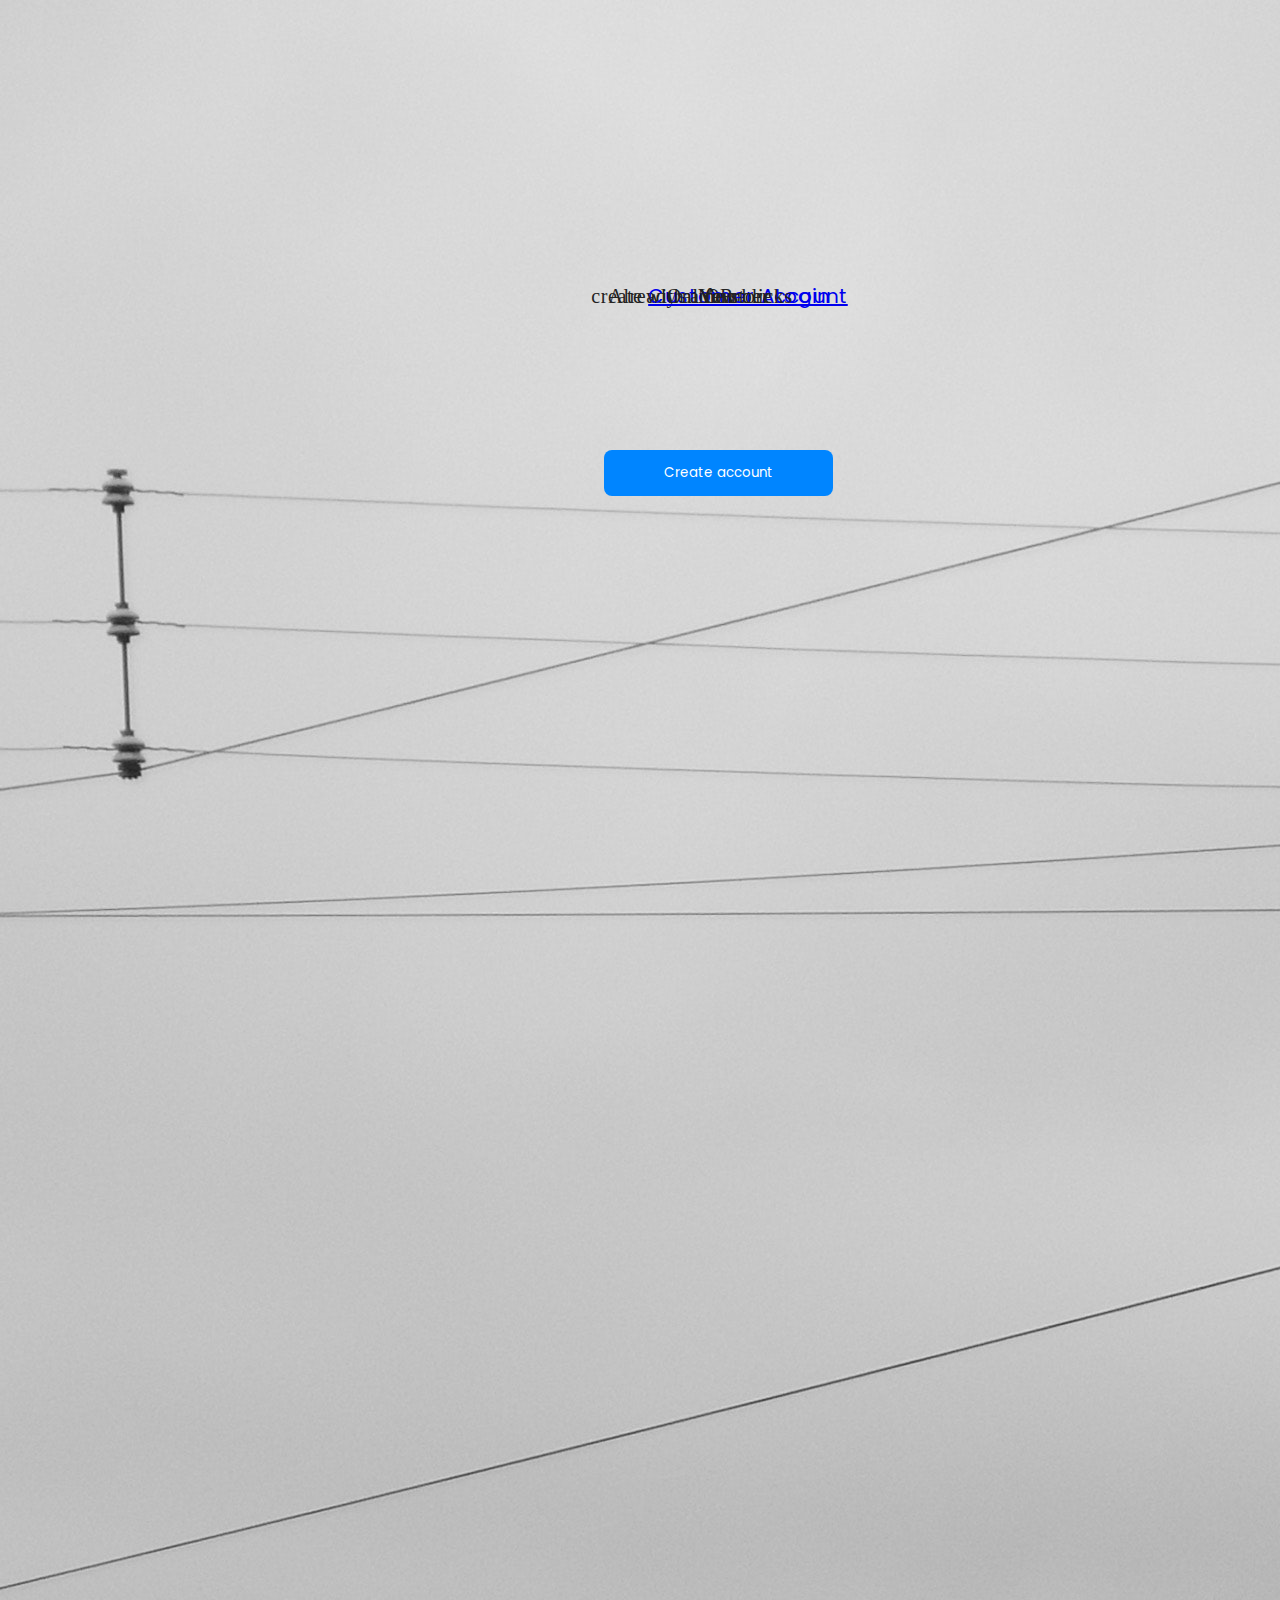
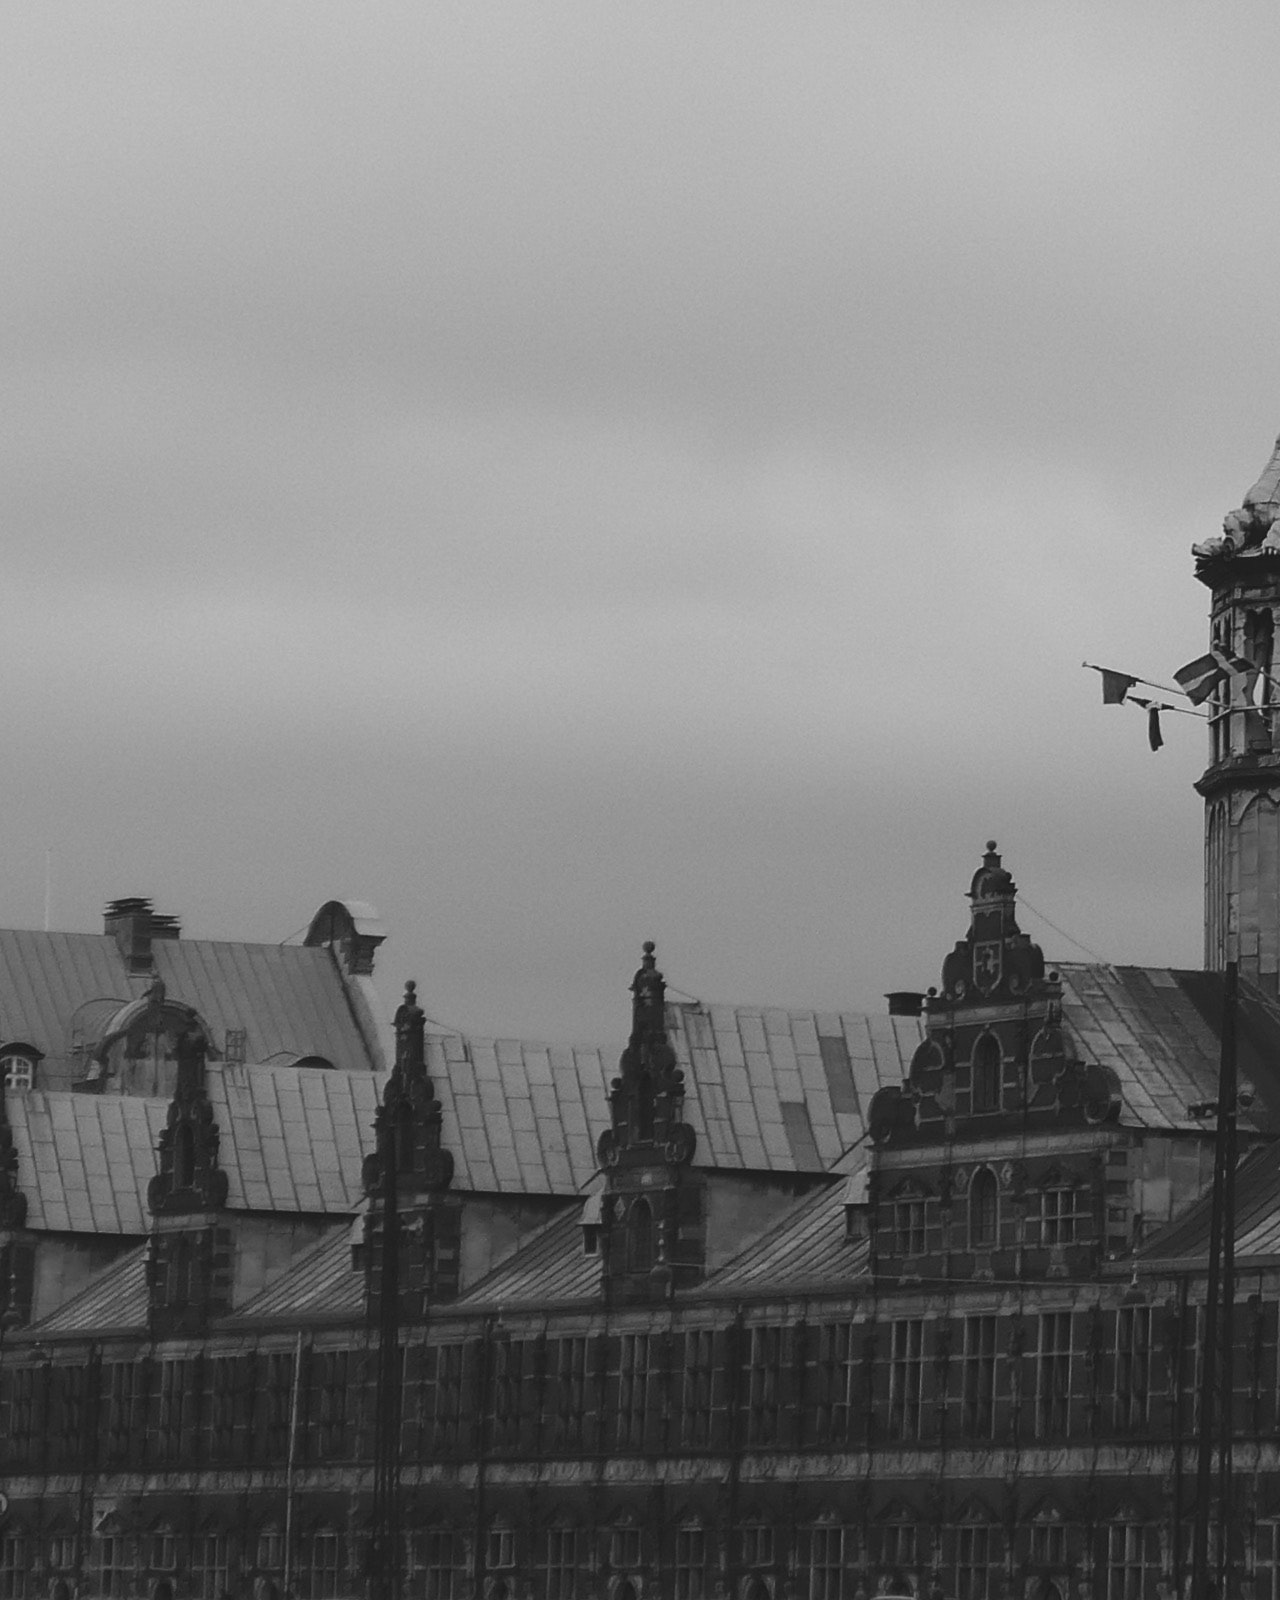
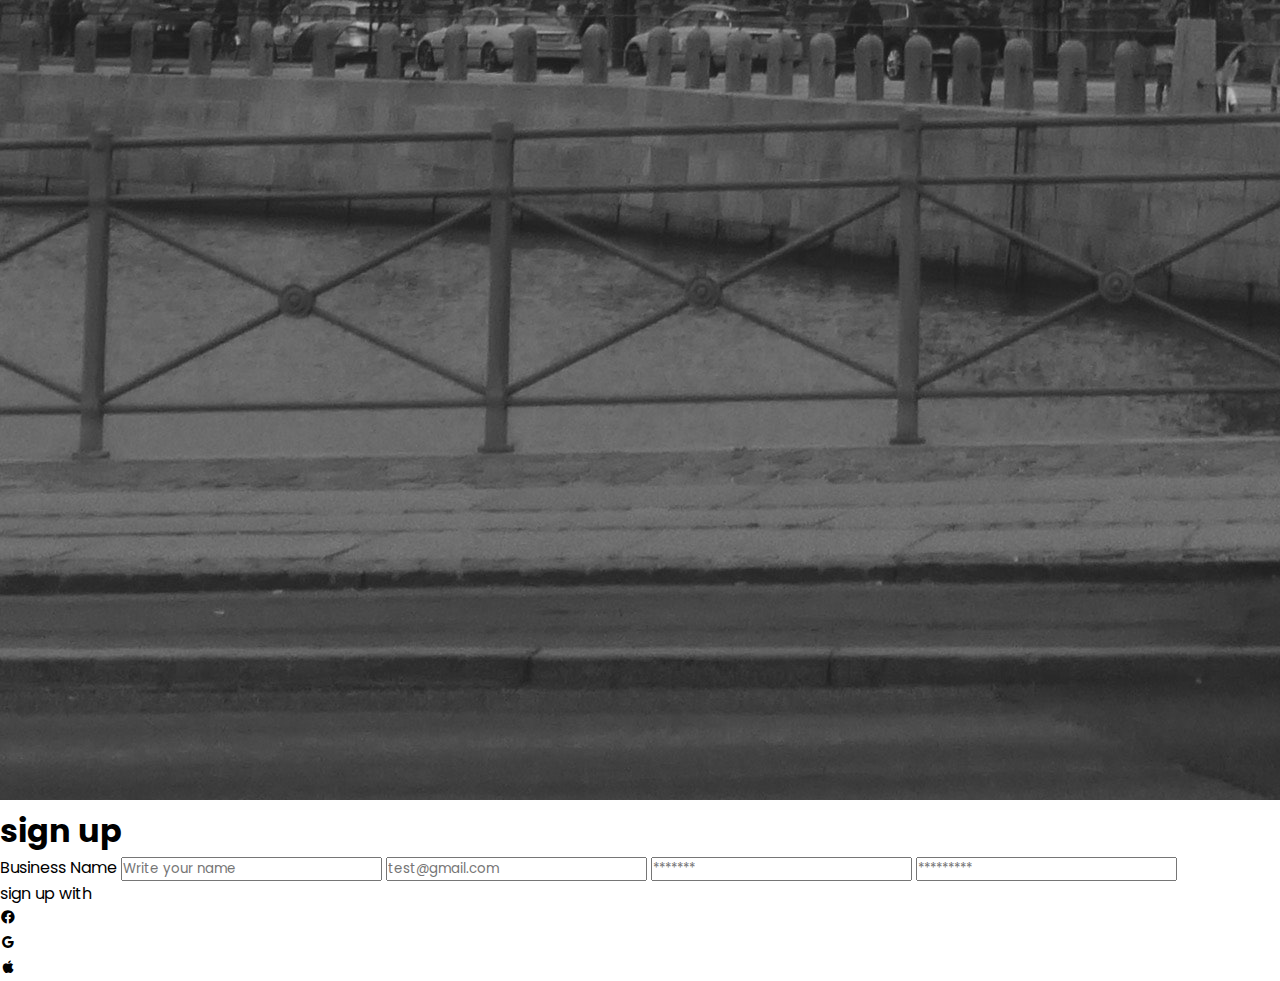
<file: index.html>
<!DOCTYPE html>
<html lang="en">
<head>
    <meta charset="UTF-8">
    <meta http-equiv="X-UA-Compatible" content="IE=edge">
    <meta name="viewport" content="width=device-width, initial-scale=1.0">
    <title>Document</title>
    <link href='https://unpkg.com/boxicons@2.1.4/css/boxicons.min.css' rel='stylesheet'>
    <link rel="stylesheet" href="https://cdn.jsdelivr.net/npm/bootstrap@5.2.3/dist/css/bootstrap.min.css" integrity="sha384-rbsA2VBKQhggwzxH7pPCaAqO46MgnOM80zW1RWuH61DGLwZJEdK2Kadq2F9CUG65" crossorigin="anonymous">
    <link rel="stylesheet" href="style.css">
</head>
<body>
    <div class="container">
        <div class="body-content">
            <div class="img-container">
                <img src="img/jip.jpg" alt="" srcset="">
                <!-- <div class="img-text">
                    <h3>Your own online shop with few clicks</h3>
                </div> -->
            </div>
            <div class="login-container">
                <form action="">
                    <h1 class="form-heading">sign up</h1>

                    <label for="" class="business-text">Business Name</label>
                    <input type="text" class="business-name" placeholder="Write your name">

                    <!-- <label for="email" class="">Business Email</label> -->
                    <input type="email"  class="business-email" placeholder="test@gmail.com">

                    <!-- <label for="" class="">Password</label> -->
                    <input type="email" class="business-password1" placeholder="*******">

                    <!-- <label for="" class="">Password</label> -->
                    <input type="password" class="business-password" placeholder="*********">

                    <button>Create account</button>

                </form>

                <div class="alternate">
                    <div class="left"></div>
                    <p class="or">OR</p>
                    <div class="right"></div>
                </div>

                <div class="signup">
                    sign up with
                </div>
                <div class="socials">
                    <div class="fb"><i class='bx bxl-facebook-circle'></i></div>
                    <div class="go"><i class='bx bxl-google' ></i></div>
                    <div class="ap"><i class='bx bxl-apple' ></i></div>
                </div>

                <div class="member">
                    <p>Already a Member <a href="#">Login</a></p>
                </div>

                <div class="create">
                    <p>create <a href="#">Customer Account</a></p>
                </div>

                <div class="img-text">
                    <p>Your</p>
                    <p>Online store</p>
                    <p>with a few clicks</p>
                </div>
    
            </div>
        </div>
        
    </div>
</body>
</html>
</file>
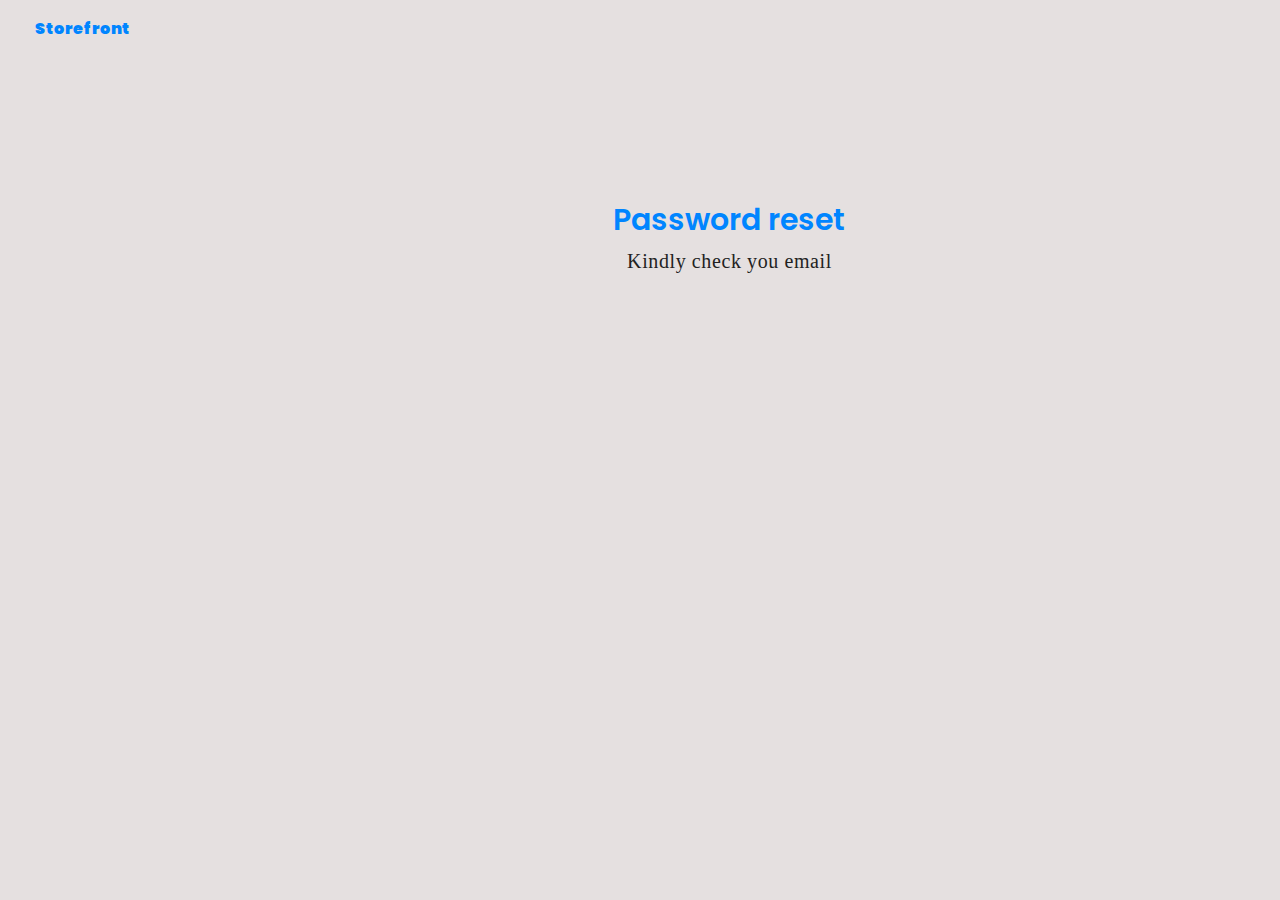
<file: after_reset.html>
<!DOCTYPE html>
<html lang="en">
<head>
    <meta charset="UTF-8">
    <meta http-equiv="X-UA-Compatible" content="IE=edge">
    <meta name="viewport" content="width=device-width, initial-scale=1.0">
    <title>Document</title>
    <link rel="stylesheet" href="style.css">
</head>
<body class="reset-background">
    <div class="logo">Storefront</div>

    <h3 class="reset">Password reset</h3>
    <p class="reset-text">Kindly check you email</p>
   
</body>
</html>
</file>
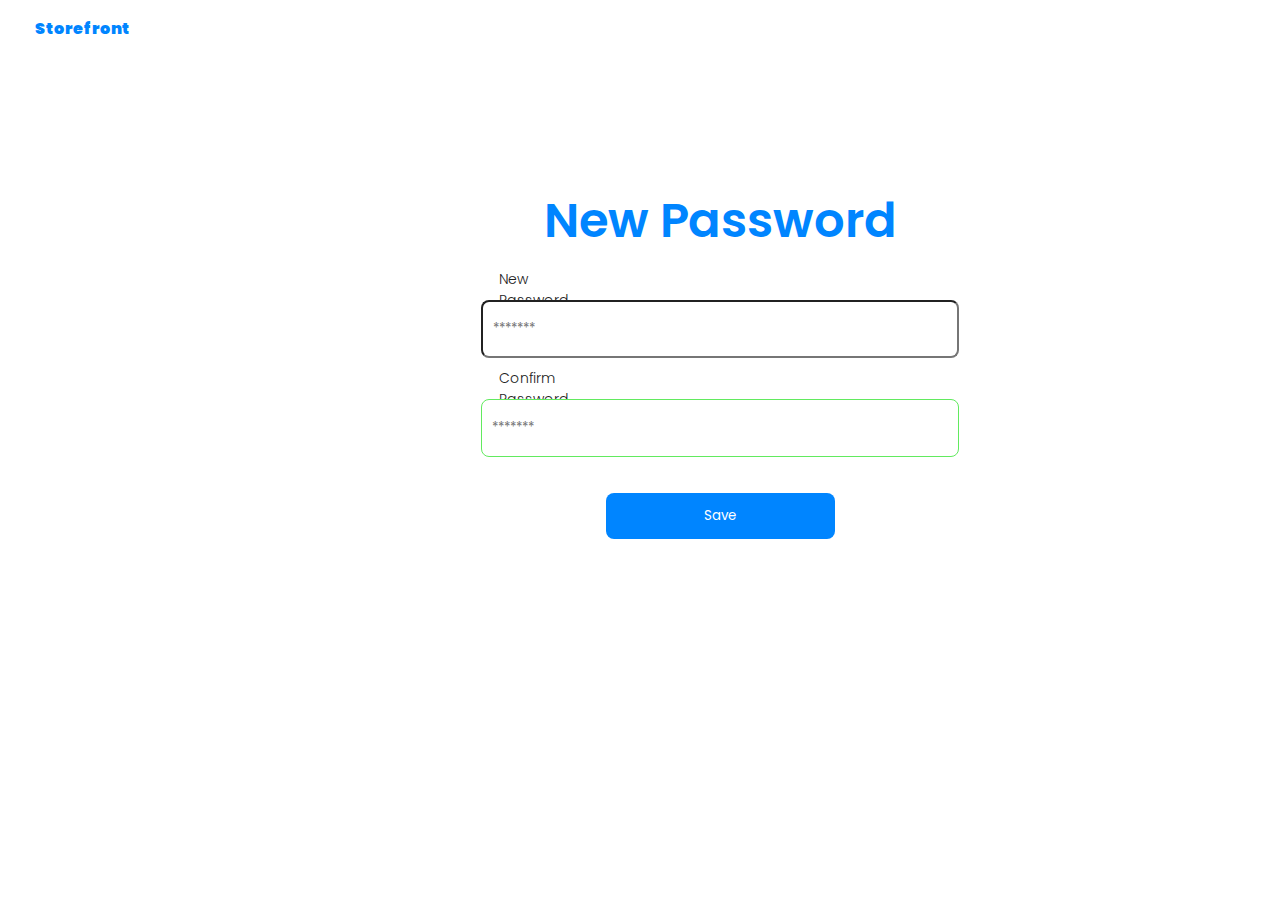
<file: new_password.html>
<!DOCTYPE html>
<html lang="en">
<head>
    <meta charset="UTF-8">
    <meta http-equiv="X-UA-Compatible" content="IE=edge">
    <meta name="viewport" content="width=device-width, initial-scale=1.0">
    <title>New password</title>
    <link rel="stylesheet" href="style.css">
</head>
<body>
    <a href="#" class="logo">Storefront</a>
    <div class="container">
        <h2>New Password</h2>
        <label for="new Password" class="new">New Password</label>
        <input type="password" class="newpass" placeholder="*******">

        <label for="Confirm password" class="confirm">Confirm Password</label>
        <input type="password" class="conpass" placeholder="*******">

        <button class="submit">Save</button>
    </div>
</body>
</html>
</file>
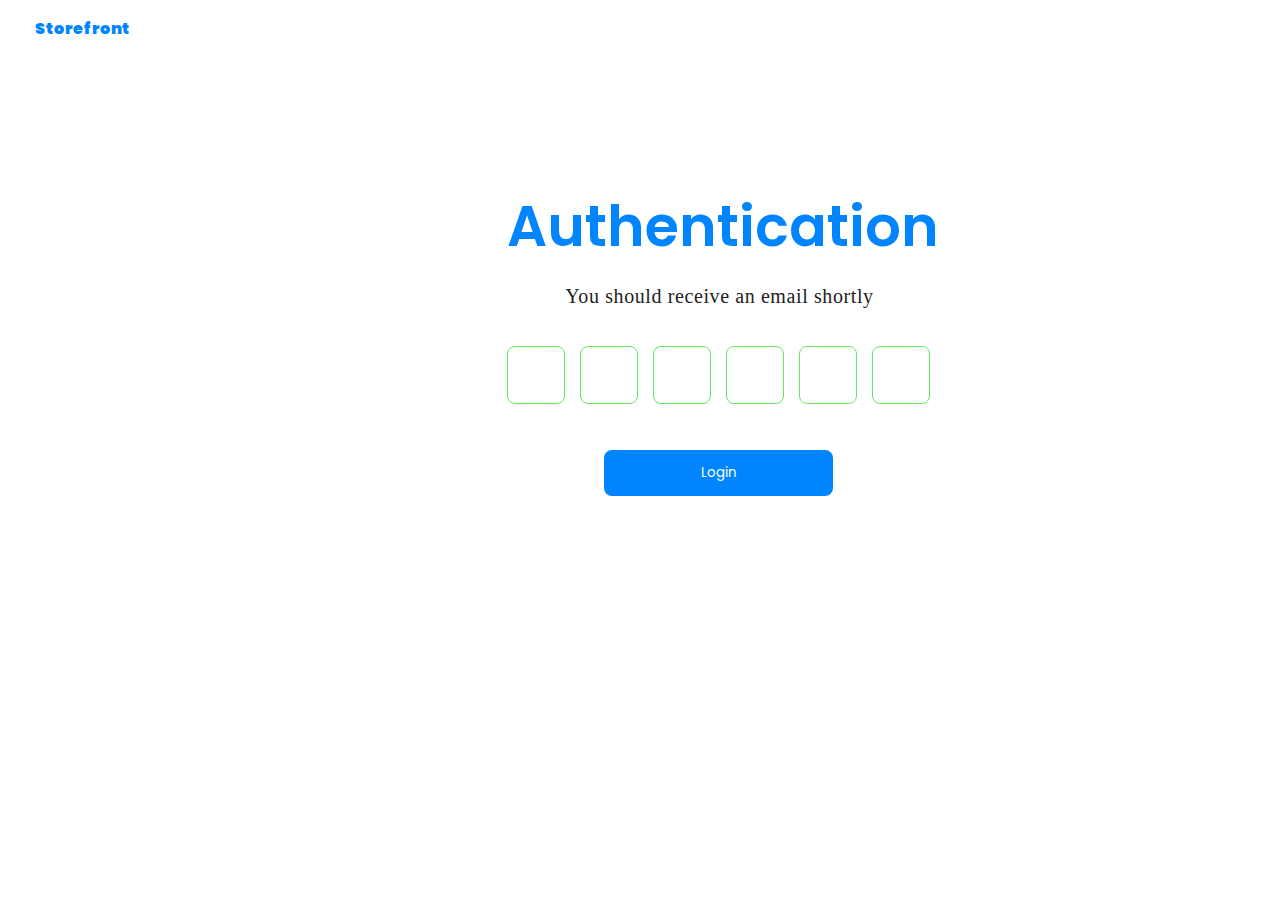
<file: otp.html>
<!DOCTYPE html>
<html lang="en">
<head>
    <meta charset="UTF-8">
    <meta http-equiv="X-UA-Compatible" content="IE=edge">
    <meta name="viewport" content="width=device-width, initial-scale=1.0">
    <title>Document</title>
    <link rel="stylesheet" href="style.css">
</head>
<body>
    <div class="container">
        <div class="logo">Storefront</div>
        <h3>Authentication</h3>
        <p>You should receive an email shortly</p>
        <input type="text" class="input1" max="1" >
        <input type="text" class="input2" max="1" >
        <input type="text" class="input3" max="1" >
        <input type="text" class="input4" max="1">
        <input type="text" class="input5" max="1">
        <input type="text" class="input6" max="1" >

        <button>Login</button>
    </div>
</body>
</html>
</file>
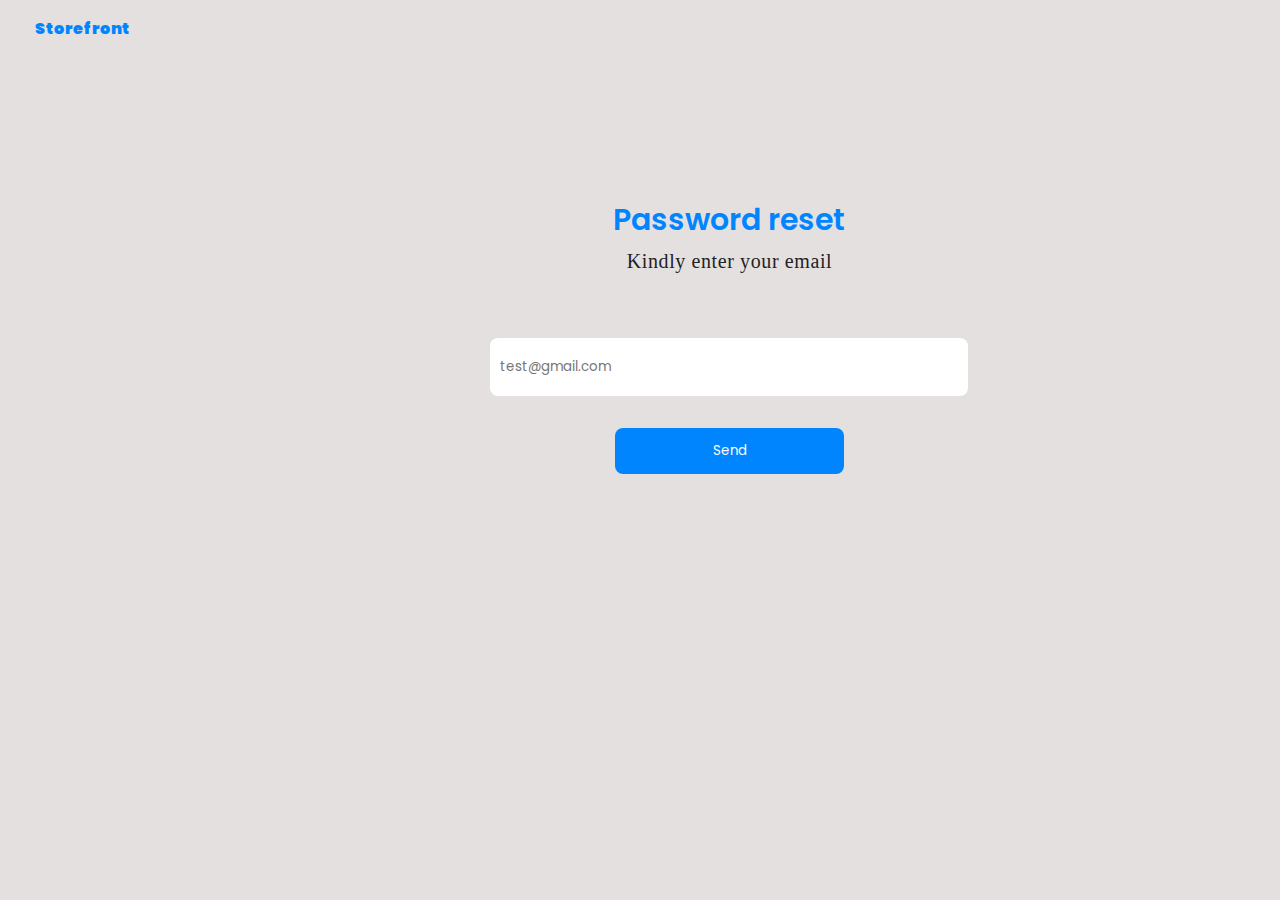
<file: reset_password.html>
<!DOCTYPE html>
<html lang="en">
<head>
    <meta charset="UTF-8">
    <meta http-equiv="X-UA-Compatible" content="IE=edge">
    <meta name="viewport" content="width=device-width, initial-scale=1.0">
    <title>Document</title>
    <link rel="stylesheet" href="style.css">
</head>
<body class="reset-background">
    <div class="logo">Storefront</div>

    <h3 class="reset">Password reset</h3>
    <p class="reset-text">Kindly enter your email</p>
    <input type="text" class="reset-input" placeholder="test@gmail.com">

    <button class="reset-button">Send</button>
</body>
</html>
</file>
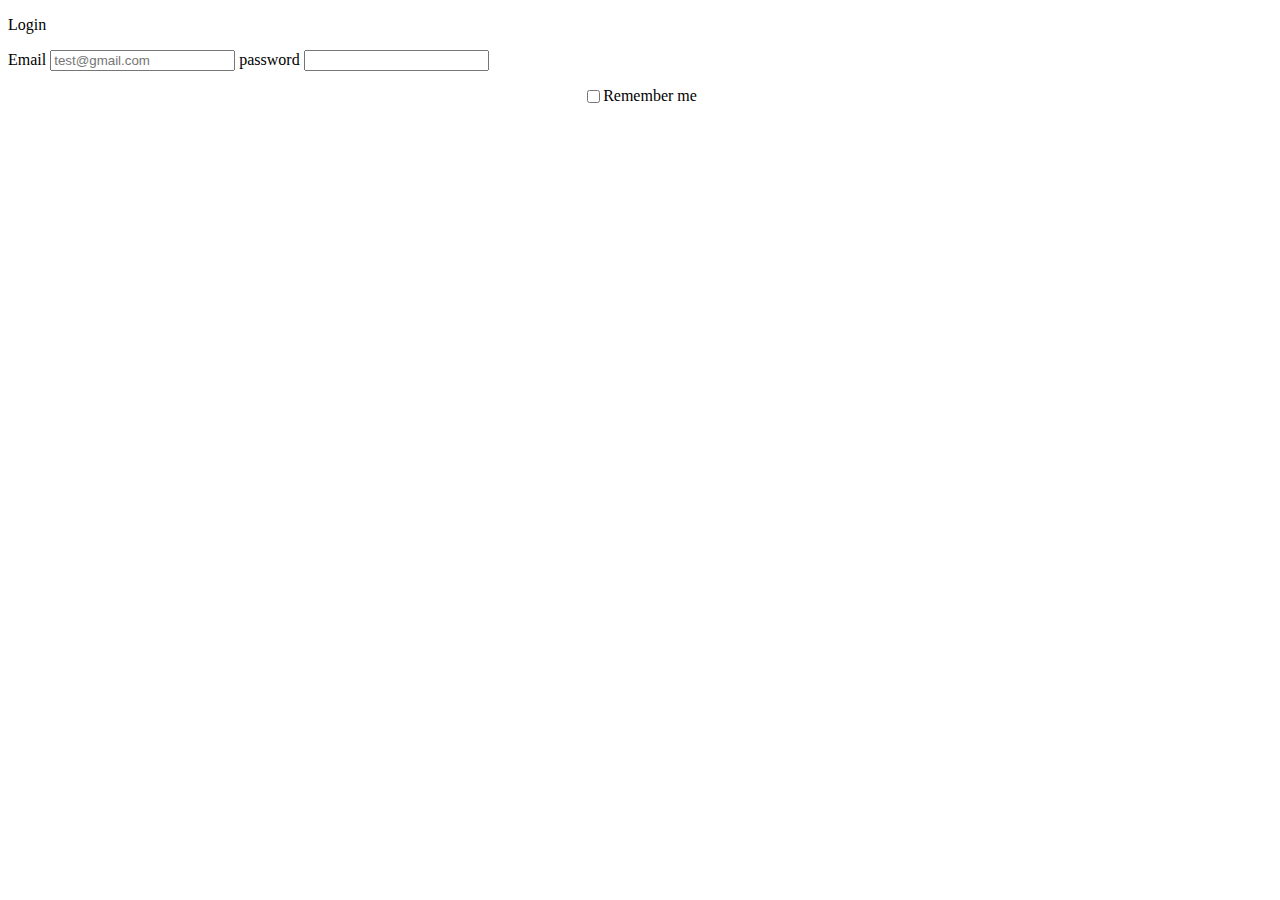
<file: login/login.html>
<!DOCTYPE html>
<html lang="en">
<head>
    <meta charset="UTF-8">
    <meta http-equiv="X-UA-Compatible" content="IE=edge">
    <meta name="viewport" content="width=device-width, initial-scale=1.0">
    <title>Login</title>
    <link rel="stylesheet" href="style.css">
</head>
<body>
    <div class="container">
        <p>Login</p>
        <form action="">
            <label for="email">Email</label>
            <input type="email" placeholder="test@gmail.com" class="email">

            <label for="email">password</label>
            <input type="password" placeholder="" class="email">
        </form>
        <div class="re">
            <input type="checkbox" class="check">
            <p>Remember me</p>
        </div>

    </div>
    
</body>
</html>
</file>
<file: style.css>
@import url('https://fonts.googleapis.com/css2?family=Poppins:ital,wght@0,100;0,200;0,300;0,400;0,500;0,600;0,700;1,100;1,200;1,300;1,400;1,600;1,700&display=swap');


*{
    box-sizing: border-box;
    padding: 0;
    margin: 0;
    font-family: 'Poppins', sans-serif;
}

button{
    position: absolute;
width: 229px;
height: 46px;
left: 604px;
top: 450px;
border: none;
/* Primary */

background: #0085FF;
border-radius: 8px;
color: white;
}


.input1{
    position: absolute;
width: 58px;
height: 58px;
left: 507px;
top: 346px;

background: #FFFFFF;
border: 1px solid #62EA5F;
border-radius: 8px;
text-align: center;
}

.input2{
    position: absolute;
    width: 58px;
    height: 58px;
    left: 580px;
    top: 346px;
    
    background: #FFFFFF;
    border: 1px solid #62EA5F;
    border-radius: 8px;
    text-align: center;
}


.input3{
    position: absolute;
    width: 58px;
    height: 58px;
    left: 653px;
    top: 346px;
    
    background: #FFFFFF;
    border: 1px solid #62EA5F;
    border-radius: 8px;
    text-align: center;
}

.input4{
    position: absolute;
    width: 58px;
    height: 58px;
    left: 726px;
    top: 346px;
    
    background: #FFFFFF;
    border: 1px solid #62EA5F;
    border-radius: 8px;
    text-align: center;
}

.input5{
    position: absolute;
    width: 58px;
    height: 58px;
    left: 799px;
    top: 346px;
    
    background: #FFFFFF;
    border: 1px solid #62EA5F;
    border-radius: 8px;
    text-align: center;
}

.input6{
    position: absolute;
    width: 58px;
    height: 58px;
    left: 872px;
    top: 346px;
    
    background: #FFFFFF;
    border: 1px solid #62EA5F;
    border-radius: 8px;
    text-align: center;
}


h3{
    position: absolute;
width: 427px;
height: 84px;
left: 507px;
top: 185px;

font-family: 'Poppins';
font-style: normal;
font-weight: 600;
font-size: 56px;
line-height: 84px;
/* identical to box height */

text-align: center;

/* Primary */

color: #0085FF;

}

p{
    position: absolute;
width: 339px;
height: 22px;
left: 550px;
top: 285px;

font-family: 'Roboto';
font-style: normal;
font-weight: 400;
font-size: 20px;
line-height: 22px;
/* identical to box height, or 110% */

text-align: center;
letter-spacing: 0.03em;

/* Black */

color: #222222;
}

.logo{
    position: absolute;
width: 87px;
height: 24px;
left: 35px;
top: 17px;
text-decoration: none;

font-family: 'Poppins';
font-style: normal;
font-weight: 900;
font-size: 16px;
line-height: 24px;
/* identical to box height */

text-align: center;

/* Primary */

color: #0085FF;
}


.reset{
    /* position: absolute; */
width: 390px;
height: 53px;
left: 534px;
top: 185px;

font-family: 'Poppins';
font-style: normal;
font-weight: 600;
font-size: 30px;
line-height: 70px;
text-align: center;

color: #0085FF;
}


.reset-text{
    position: absolute;
width: 259px;
height: 22px;
left: 600px;
top: 250px;

font-family: 'Roboto';
font-style: normal;
font-weight: 400;
font-size: 20px;
line-height: 22px;
/* identical to box height, or 92% */

text-align: center;
letter-spacing: 0.03em;

/* Black */

color: #222222;
}


.reset-input{
    position: absolute;
width: 478px;
height: 58px;
left: 490px;
top: 338px;


border-radius: 8px;
padding: 10px;
border: none;
}


.reset-button{
    position: absolute;
width: 229px;
height: 46px;
left: 615px;
top: 428px;

/* Primary */

background: #0085FF;
border-radius: 8px;
cursor: pointer;

}

.reset-button:hover{
    transform: scale(1.1);
}


.reset-background{
    background: #e5e0e0;
}

.new{
    position: absolute;
width: 101px;
height: 21px;
left: 499px;
top: 269px;

font-family: 'Poppins';
font-style: normal;
font-weight: 300;
font-size: 14px;
line-height: 21px;
/* identical to box height */


color: #222222;
}


.newpass{
    position: absolute;
width: 478px;
height: 58px;
left: 481px;
top: 300px;
padding: 10px;

/* White */

background: #FFFFFF;
border-radius: 8px;
}


.confirm{
    position: absolute;
width: 127px;
height: 21px;
left: 499px;
top: 368px;

font-family: 'Poppins';
font-style: normal;
font-weight: 300;
font-size: 14px;
line-height: 21px;
/* identical to box height */


color: #222222;
}

.conpass{
    position: absolute;
width: 478px;
height: 58px;
left: 481px;
top: 399px;
padding: 10px;

/* White */

background: #FFFFFF;
/* Confirm */

border: 1px solid #62EA5F;
border-radius: 8px;
}


.submit{
    position: absolute;
width: 229px;
height: 46px;
left: 606px;
top: 493px;

/* Primary */

background: #0085FF;
border-radius: 8px;
}

h2{
    position: absolute;
width: 358px;
height: 72px;
left: 541px;
top: 185px;

font-family: 'Poppins';
font-style: normal;
font-weight: 600;
font-size: 48px;
line-height: 72px;
/* identical to box height */

text-align: center;

color: #0085FF;

}
</file>
<file: login/style.css>
.re{
    display: flex;
    justify-content: center;
    align-items: center;
}
</file>
